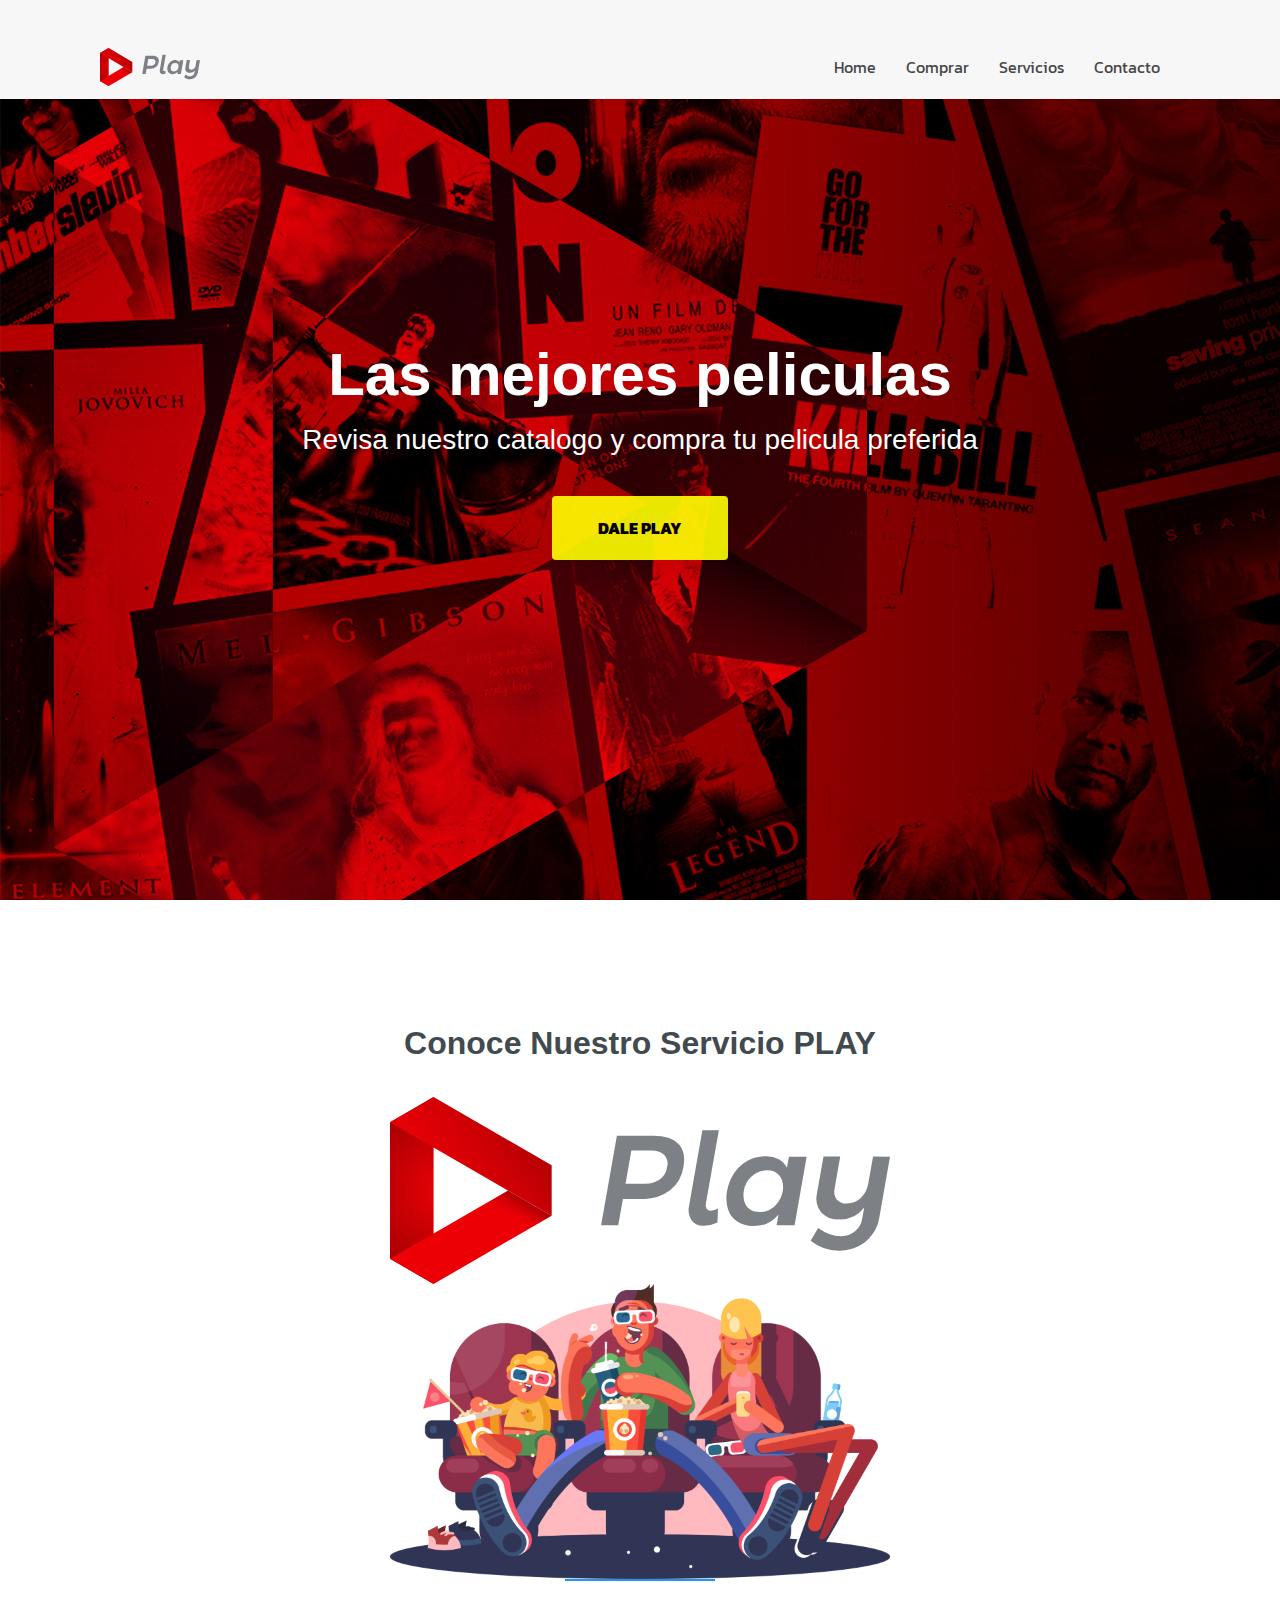
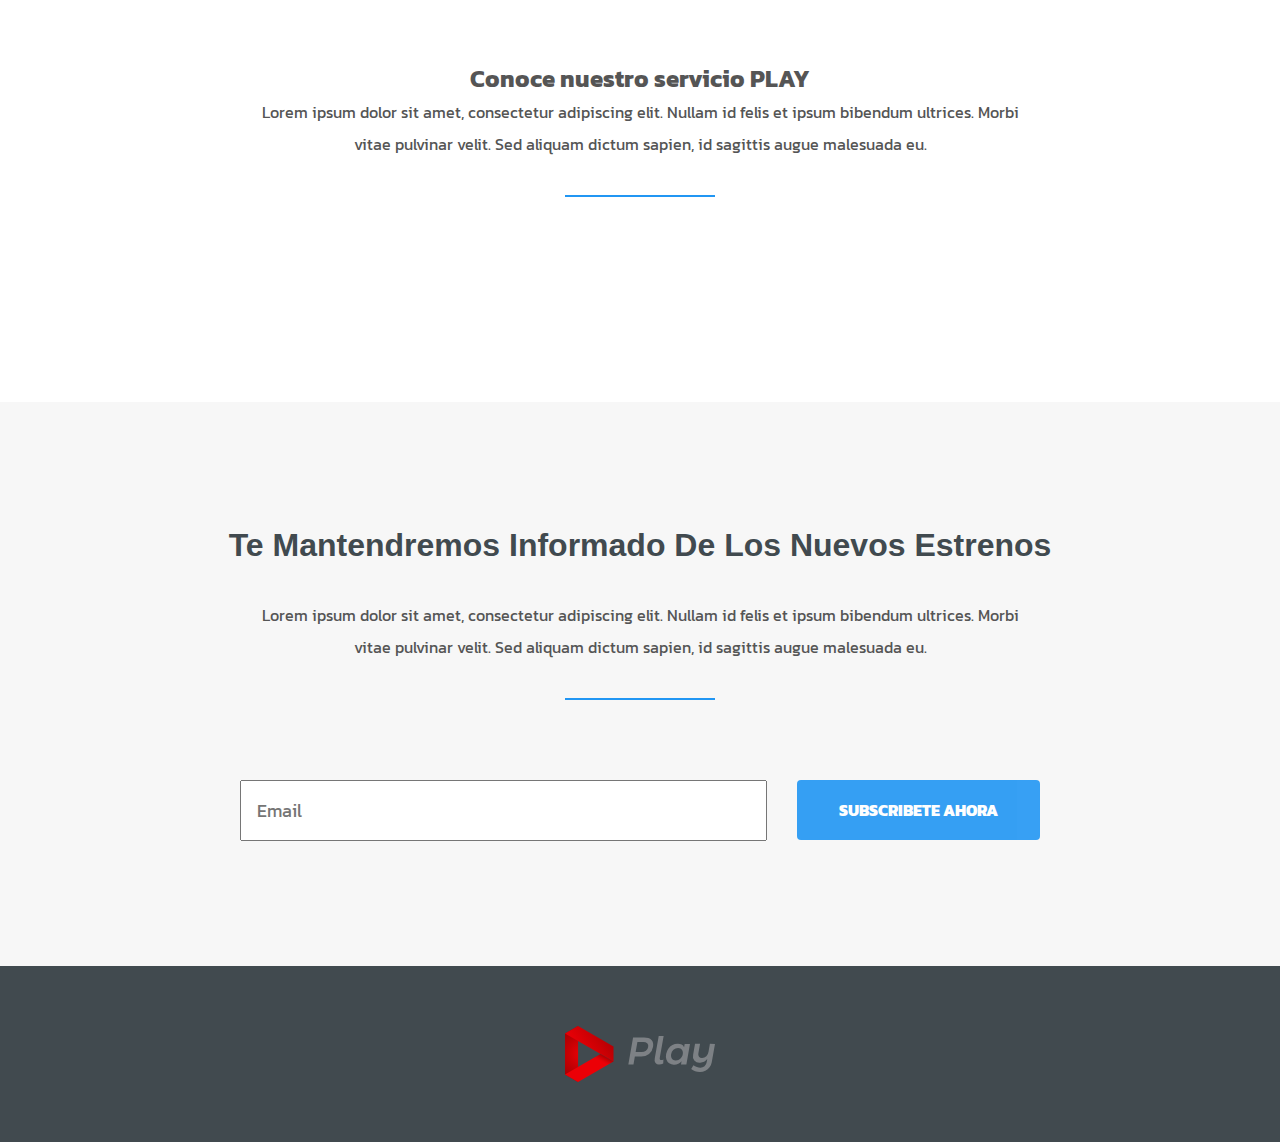
<file: index.html>
<!DOCTYPE html>
<html>
<head>
    <meta charset="utf-8">
    <meta http-equiv="X-UA-Compatible" content="IE=edge">
    <meta name="viewport" content="width=device-width, initial-scale=1">
	<link rel="preconnect" href="https://fonts.gstatic.com">
	<link href="https://fonts.googleapis.com/css2?family=Kanit&display=swap" rel="stylesheet"> 
    <title>Play - El mejor sitio de peliculas Online</title>


    <link rel="stylesheet" href="./css/estilos.css">

</head>

<body>
	<header class="header">
		<img src="./img/logo.svg" width="100px">
		<nav>
			<li><a href="#">Home</a></li>
			<li><a href="./comprar.html">Comprar</a></li>
			<li><a href="#servicios">Servicios</a></li>
			<li><a href="#">Contacto</a></li>
		</nav>
	</header>


	<section class="hero">
		<div class="background-image"></div>
		<h1>Las mejores peliculas</h1>
		<h3>Revisa nuestro catalogo y compra tu pelicula preferida</h3>
		<a href="./comprar.html" class="btn">Dale PLAY</a>
	</section>


	<section id="servicios" class="servicios">
		<h3 class="title">Conoce nuestro servicio PLAY</h3>
		<img src="./img/logo.svg" width="500px">
		<img src="./img/vectorstock_22999290.png" width="500px"/>
		<hr>
		<h2>Conoce nuestro servicio PLAY</h2>
		<p>Lorem ipsum dolor sit amet, consectetur adipiscing elit. Nullam id felis et ipsum bibendum ultrices. Morbi vitae pulvinar velit. Sed aliquam dictum sapien, id sagittis augue malesuada eu.</p>
		<hr>
	</section>
	
	<section class="contact">
		<h3 class="title">Te mantendremos informado de los nuevos estrenos</h3>	
		<p>Lorem ipsum dolor sit amet, consectetur adipiscing elit. Nullam id felis et ipsum bibendum ultrices. Morbi vitae pulvinar velit. Sed aliquam dictum sapien, id sagittis augue malesuada eu.</p>
		<hr>

		<form>
			<input type="email" placeholder="Email">
			<a href="#" class="btn">Subscribete ahora</a>
		</form>
	</section>

	<footer>
		<img src="/img/logo.svg" width="150px">
	</footer>

</body>

</html>
</file>
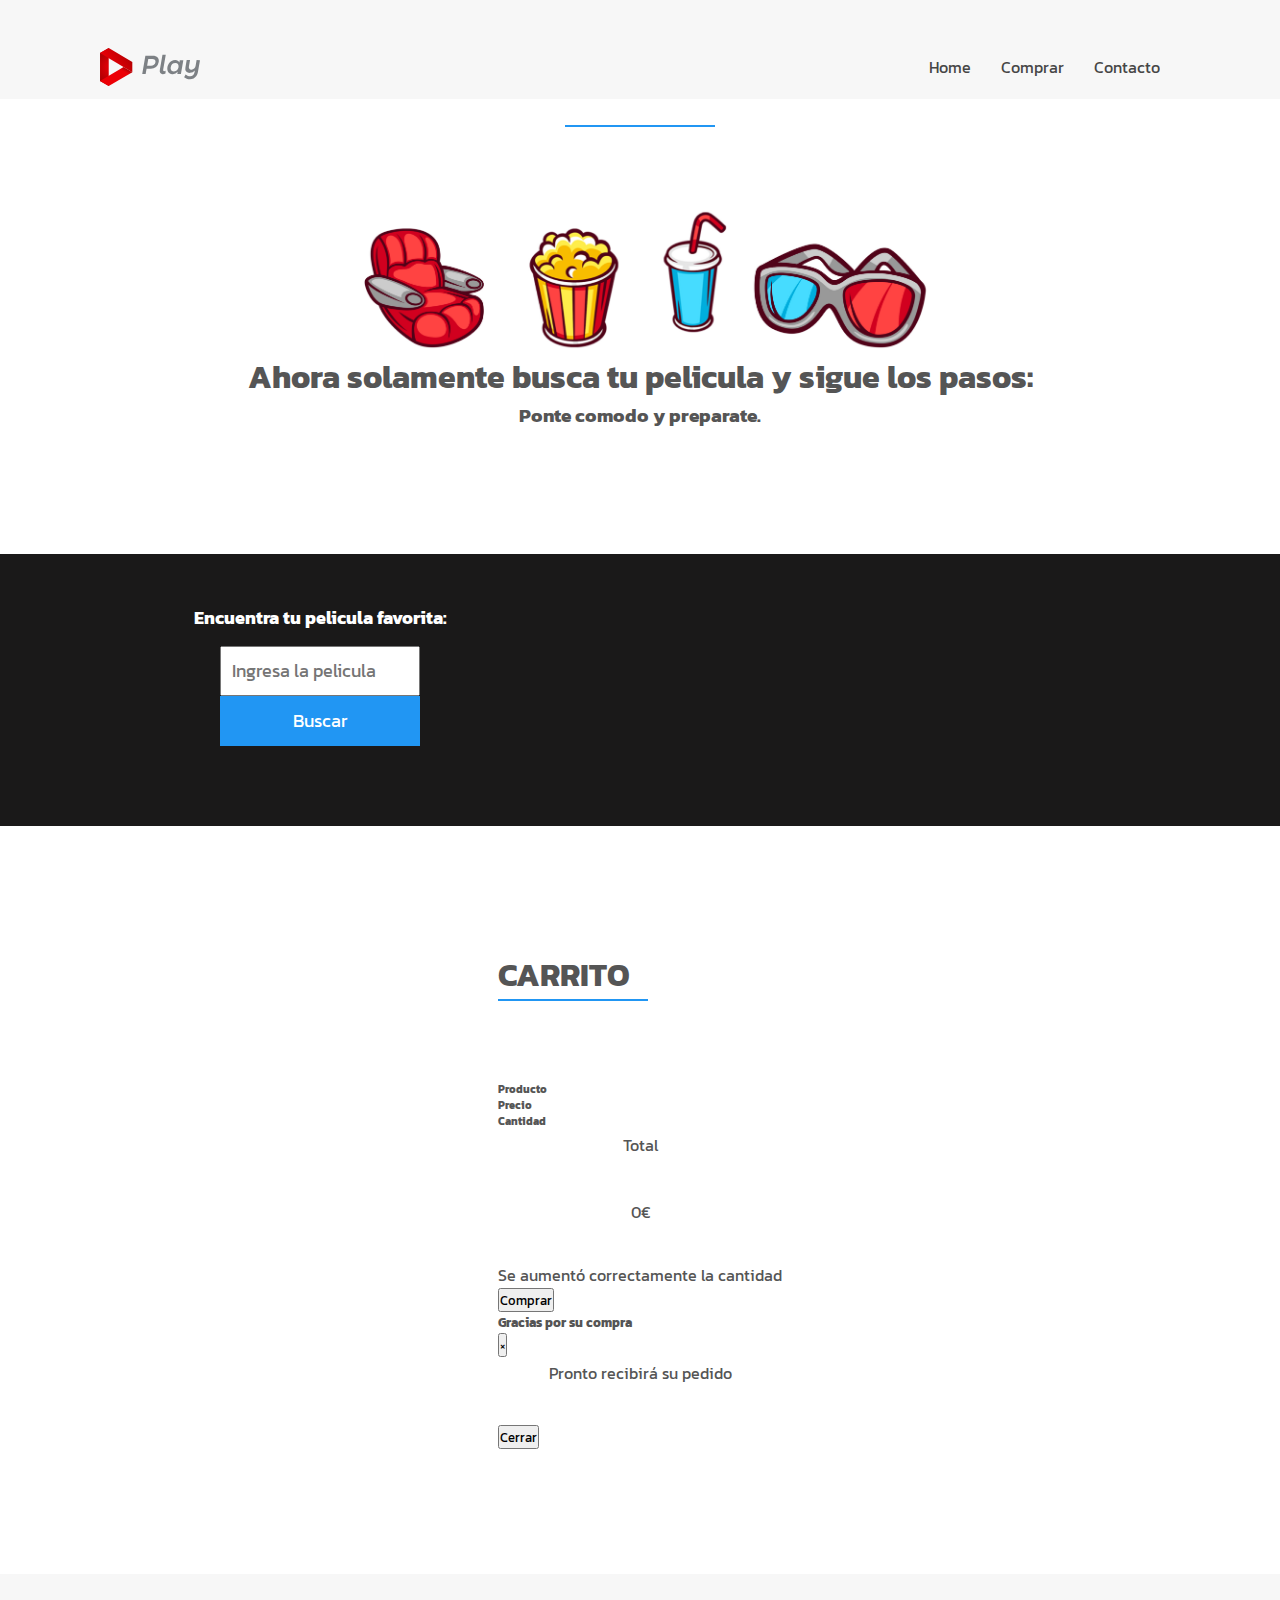
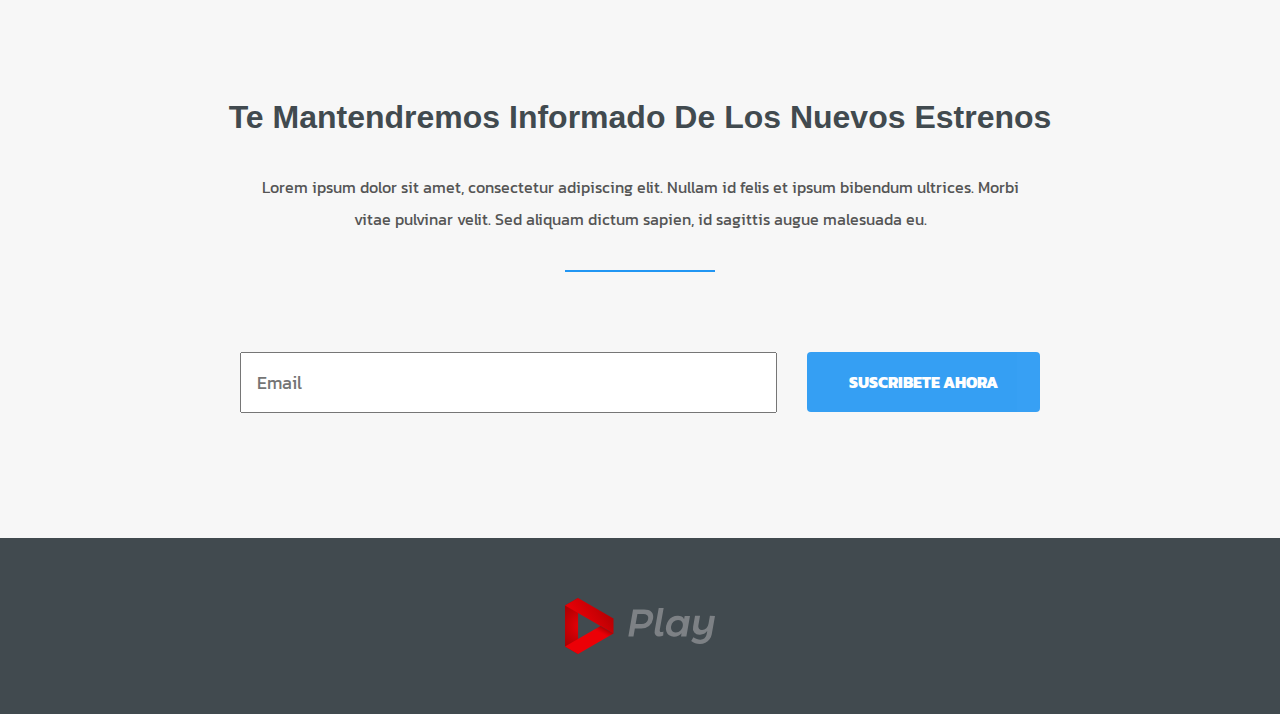
<file: comprar.html>
<!DOCTYPE html>
<html>
  <head>
    <meta charset="utf-8" />
    <meta http-equiv="X-UA-Compatible" content="IE=edge" />
    <meta name="viewport" content="width=device-width, initial-scale=1" />
    <link rel="preconnect" href="https://fonts.gstatic.com" />
    <link
      href="https://fonts.googleapis.com/css2?family=Kanit&display=swap"
      rel="stylesheet"
    />
    <link
      href="https://fonts.googleapis.com/css2?family=Roboto:wght@500&display=swap"
      rel="stylesheet"
    />
    <title>Play - El mejor sitio de peliculas Online</title>
    <link rel="stylesheet" href="./css/estilos.css" />
  </head>

  <body>
    <header class="header">
      <img src="./img/logo.svg" width="100px" />
      <nav>
        <li><a href="./index.html">Home</a></li>
        <li><a href="#">Comprar</a></li>
        <li><a href="#">Contacto</a></li>
      </nav>
    </header>

    <section>
      <hr>
      <img src="./img/comprar.jpg" width="600px">
      <h1>Ahora solamente busca tu pelicula y sigue los pasos:</h1>
      <h3>Ponte comodo y preparate.</h3>
    </section>

    <div class="buscador">
        <div class="sec_buscador">
          <h4>Encuentra tu pelicula favorita:</h4>
          <input type="text" id="input" placeholder="Ingresa la pelicula"/>
          <button class="btn_buscar" type="submit" onclick="leer()">Buscar</button>
        </div>
    </div>

	<!--Mostrar peliculas-->
    <div id="lista" class="wrapper"></div>


<!-- START SECTION SHOPPING CART -->
<section class="shopping-cart">
    <div class="container">
        <h1 class="text-center">CARRITO</h1>
        <hr>
        <div class="row">
            <div class="col-6">
                <div class="shopping-cart-header">
                    <h6>Producto</h6>
                </div>
            </div>
            <div class="col-2">
                <div class="shopping-cart-header">
                    <h6 class="text-truncate">Precio</h6>
                </div>
            </div>
            <div class="col-4">
                <div class="shopping-cart-header">
                    <h6>Cantidad</h6>
                </div>
            </div>
        </div>
        <!-- ? START SHOPPING CART ITEMS -->
        <!--ORIGEN DE DATOS-->
        <div class="shopping-cart-items shoppingCartItemsContainer">
        </div>
        <!-- ? END SHOPPING CART ITEMS -->

        <!-- START TOTAL -->
        <div>
            <div>
                <div class="shopping-cart-total">
                    <p>Total</p>
                    <p class="shoppingCartTotal">0€</p>
                    <div class="toast ml-auto bg-info" role="alert" aria-live="assertive" aria-atomic="true"
                        data-delay="2000">
                        <div class="toast-body text-white">
                            Se aumentó correctamente la cantidad
                        </div>
                    </div>
                    <button class="comprarButton" type="button" data-toggle="modal"
                        data-target="#comprarModal">Comprar</button>
                </div>
            </div>
        </div>

        <!-- END TOTAL -->

        <!-- START MODAL COMPRA -->
        <div class="modal fade" id="comprarModal" tabindex="-1" aria-labelledby="comprarModalLabel"
            aria-hidden="true">
            <div class="modal-dialog modal-dialog-centered">
                <div class="modal-content">
                    <div class="modal-header">
                        <h5 class="modal-title" id="comprarModalLabel">Gracias por su compra</h5>
                        <button type="button" class="close" data-dismiss="modal" aria-label="Close">
                            <span aria-hidden="true">&times;</span>
                        </button>
                    </div>
                    <div class="modal-body">
                        <p>Pronto recibirá su pedido</p>
                    </div>
                    <div class="modal-footer">
                        <button type="button" class="btn btn-secondary" data-dismiss="modal">Cerrar</button>
                    </div>
                </div>
            </div>
        </div>
        <!-- END MODAL COMPRA -->


    </div>

</section>
<!-- END SECTION SHOPPING CART -->



    <section class="contact">
      <h3 class="title">Te mantendremos informado de los nuevos estrenos</h3>	
      <p>
        Lorem ipsum dolor sit amet, consectetur adipiscing elit. Nullam id felis
        et ipsum bibendum ultrices. Morbi vitae pulvinar velit. Sed aliquam
        dictum sapien, id sagittis augue malesuada eu.
      </p>
      <hr />

      <form>
        <input type="email" placeholder="Email" />
        <a href="#" class="btn">Suscribete ahora</a>
      </form>
    </section>

    <footer>
      <img src="/img/logo.svg" width="150px">
    </footer>
    <script src="js/buscar.js"></script>
  </body>
</html>
</file>
<file: css/estilos.css>
*{
	margin: 0;
	padding: 0;
	box-sizing: border-box;
	font-family: 'Kanit', sans-serif;
}

html{
	scroll-behavior: smooth;
	font: normal 16px sans-serif;
	color: #555;
}

ul, nav{
	list-style: none;
	padding: 20px;
}

.header{
	font-family: 'Kanit', sans-serif;
	background-color: #f7f7f7;
	color: #333;
}

.buscador{
	display: flex;
	flex-wrap: wrap;
	background-color: rgb(26, 25, 25);
	color: #fff;
	font-size: 18px;
	padding-top: 50px;
}

.sec_buscador{
	display: flex;
	flex-direction: column;
	align-items: center;
	justify-content: center;
	text-align: center;
	width: 50%;
}

.btn_buscar{

}

.sec_carrito{
	display: flex;
	flex-direction: column;
	align-items: center;
	justify-content: center;
	text-align: center;
	width: 50%;
}

.buscador input{
	padding: 10px;
	font-size: 18px;
	width: 200px;
	height: 50px;
	align-self: center;
}

.buscador button{
	color: #fff;
	font-size: 18px;
	height: 50px;
	width: 200px;
	background-color: #2196F3;
	border-radius: 2,5px;
	border: none;
}

.buscador h4{
	padding-bottom: 15px;
}


.wrapper {
	background-color: rgb(26, 25, 25);
	display: flex;
	flex-wrap: wrap;
	padding: 40px;
	display: grid;
	grid-template-columns: repeat(4, 1fr);
	grid-gap: 50px;
  }

.wrapper img{
	display: flex;
	width: 180px;
	height: 330px;
}

.thumbnail{
	display: flex;
	flex-direction: row;
	text-align: left;
	background-color: #292e30;
	color: #fff;
	height: fit-content;
	border-style: solid;
	border-color: #414a4f;
	border-width: 2px;
}

.img_movie{
	display: flex;
	flex-direction: column;
	flex-wrap: wrap;
}
.details_movie{
	font-family: 'Kanit', sans-serif;
	padding: 25px;
	display: flex;
	flex-direction: column;
	flex-wrap: wrap;
	align-self: center;
}

.details_movie p{
	font-weight: 100px;
	padding-bottom: 20px;
}

.details_movie p{
	padding-top: 30px;
	color: rgb(242, 204, 54);
}

.buttons{
	align-items: baseline;
}

.btn_add{
	background-color: #4CAF50;
	text-align: center;
    border: none;
    color: white;
    padding: 10px 20px;
    text-decoration: none;
    display: inline-block;
    font-size: 14px;
    margin: 4px 2px;
    cursor: pointer;
}

.btn_add:hover, .btn_add:focus {
	background-color: #0b540e;
  }
  
  .btn_add:active {
	background-color: #98ea0a;
  }


.btn_remove{
	background-color: red;
    border: none;
    color: white;
    padding: 10px 20px;
    text-align: center;
    text-decoration: none;
    display: inline-block;
    font-size: 14px;
    margin: 4px 2px;
    cursor: pointer;
}

.btn_remove:hover, .btn_remove:focus {
	background-color: #4a0505;
}
  
.btn_remove:active {
	background-color: #ed1414;
}


a{
	text-decoration: none;
	color: inherit;
	cursor: pointer;

	opacity: 0.9;
}

a:hover{
	opacity: 1;
}

a.btn{
	color: #fff;
	border-radius: 4px;
	text-transform: uppercase;
	background-color: #2196F3;
	font-weight: 800;
	text-align: center;
}

hr{
	width: 150px;
	height: 2px;
	background-color: #2196F3;
	border: 0;
	margin-bottom: 80px;
}

section{
	display: flex;
	flex-direction: column;
	align-items: center;

	padding: 125px 100px;
}

@media (max-width: 1000px){

	section{
		padding: 100px 50px;
	}

}

@media (max-width: 600px){

	section{
		padding: 80px 30px;
	}

}

section h3.title{
	color: #414a4f;
	text-transform: capitalize; 
	font: bold 32px 'Open Sans', sans-serif;
	margin-bottom: 35px;
	text-align: center;
}

section p{
	max-width: 800px;
	text-align: center;
	margin-bottom: 35px;
	padding: 0 20px;
	line-height: 2;
}

ul.grid{
	width: 100%;
	display: flex;
	flex-wrap: wrap;
	justify-content: center;
}


/*-------------
 	Header
-------------*/

header{
	position: absolute;
	top: 0;
	left: 0;
	z-index: 10;
	width: 100%;
	display: flex;
	justify-content: space-between;
	align-items: center;
	color: #fff;
	padding: 35px 100px 0;
}

header h2{
	font-family: 'Quicksand', sans-serif;
}

header nav{
	display: flex;
}

header nav li{
	margin: 0 15px;
}

header nav li:first-child{
	margin-left: 0;	
}

header nav li:last-child{
	margin-right: 0;	
}



@media (max-width: 1000px){
	header{
		padding: 20px 50px;
	}
}


@media (max-width: 700px){
	header{
		flex-direction: column;		
	}

	header h2{
		margin-bottom: 15px;
	}
}

/*----------------
 	Hero Section
----------------*/
.hero2{
	background-image: url('/img/fondo_comprar.jpg');
	position: relative;
	justify-content: center;
	min-height: 100vh;
	color:white;
	background-color: #414a4f;
	text-align: center;
}

.hero2 .background-image{
	position: absolute;
	top: 0;
	left: 0;
	width: 100%;
	height: 100%;
	background-size: cover;
	z-index: -1;
}

.hero{
	background-image: url('/img/fondo.jpg');
	position: relative;
	justify-content: center;
	min-height: 100vh;
	color:white;
	background-color: #414a4f;
	text-align: center;
}

.hero .background-image{
	position: absolute;
	top: 0;
	left: 0;
	width: 100%;
	height: 100%;
	background-size: cover;
	z-index: -1;
}

.hero .background-image:after{
	content: '';
	position: absolute;
	top: 0;
	left: 0;
	width: 100%;
	height: 100%;
	opacity: 0.75;
}

.hero h1{
	font: bold 60px 'Open Sans', sans-serif;
	margin-bottom: 15px;
}

.hero h3{
	font: normal 28px 'Open Sans', sans-serif;
	margin-bottom: 40px;
}

.hero a.btn{
	padding: 20px 46px;
	color:black;
	background-color: yellow;
}

@media (max-width: 800px){

	.hero{
		min-height: 600px;
	}

	.hero h1{
		font-size: 48px;
	}

	.hero h3{
		font-size: 24px;
	}

	.hero a.btn{
		padding: 15px 40px;
	}

}



/*--------------------
 	Our Work Section
---------------------*/

.оur-work{
	background-color: #fff;
}

.our-work .grid li{
	padding: 20px;
	height: 350px;
	border-radius: 3px;

	background-clip: content-box;
	background-size: cover;
	background-position: center;
	background-color: #333;
}

.our-work .grid li.small{
	flex-basis: 40%;
}

.our-work .grid li.large{
	flex-basis: 60%;
}


@media (max-width: 1000px){

	.our-work .grid li.small,
	.our-work .grid li.large{
		flex-basis: 100%;
	}

}



/*----------------------
 	Features Section
----------------------*/

.features{
	background-color: #f7f7f7;
}

.features .grid li{
	padding: 0 30px;
	flex-basis: 33%;
	text-align: center;
}

.features .grid li i{
    font-size: 50px;
    color: #2196F3;
    margin-bottom: 25px;
}

.features .grid li h4{
	color: #555;
    font-size: 20px;
    margin-bottom: 25px;
}

.features .grid li p{
    margin: 0;
}

@media (max-width: 1000px){

	.features .grid li{
		flex-basis: 70%;
		margin-bottom: 65px;
	}

	.features .grid li:last-child{
		margin-bottom: 0;
	}

}


@media (max-width: 600px){

	.features .grid li{
		flex-basis: 100%;
	}

}



/*--------------------
 	Reviews Section
--------------------*/

.reviews{
	background-color: #fff;
}

.reviews .quote{
	text-align: center;
	width: 80%;
    font-size: 22px;
    font-weight: 300;
    line-height: 1.5;
    margin-bottom: 20px;
    padding: 0;
}

.reviews .author{
    font-size: 18px;
    margin-bottom: 50px;
}

.reviews .author:last-child{
    margin-bottom: 0;
}

@media (max-width: 1000px){

	.reviews .quote{
		font-size: 20px;
	}

	.reviews .author{
	    font-size: 16px;
	}

}



/*---------------------
 	Contact Section
---------------------*/

.contact{
	background-color: #f7f7f7;
}

.contact form{
	display: flex;
	align-items: center;
	justify-content: center;
	flex-wrap: wrap;

	max-width: 800px;
	width: 80%;
}

.contact form input{
	padding: 15px;
	flex: 1;
	margin-right: 30px;
	font-size: 18px;
	color: #555;
}

.contact form .btn{
	padding: 18px 42px;
}


@media (max-width: 800px){

	.contact form input{
		flex-basis: 100%;
		margin: 0 0 20px 0;
	}

}




/*-------------
 	Footer
-------------*/

footer{
	display: flex;
	flex-direction: column;
	align-items: center;
	text-align: center;
	color: #fff;
	background-color: #414a4f;
	padding: 60px 0;
}

footer ul{
	display: flex;
	margin-bottom: 25px;
	font-size: 32px;
}

footer ul li{
	margin: 0 8px;	
}

footer ul li:first-child{
	margin-left: 0;	
}

footer ul li:last-child{
	margin-right: 0;	
}

footer p{
	text-transform: uppercase;
	font-size: 14px;
	color: rgba(255,255,255,0.6);
	margin-bottom: 10px;
}

footer p a{
	color: #fff;
}

@media (max-width: 700px){

	footer{
		padding: 80px 15px;
	}

}
</file>
